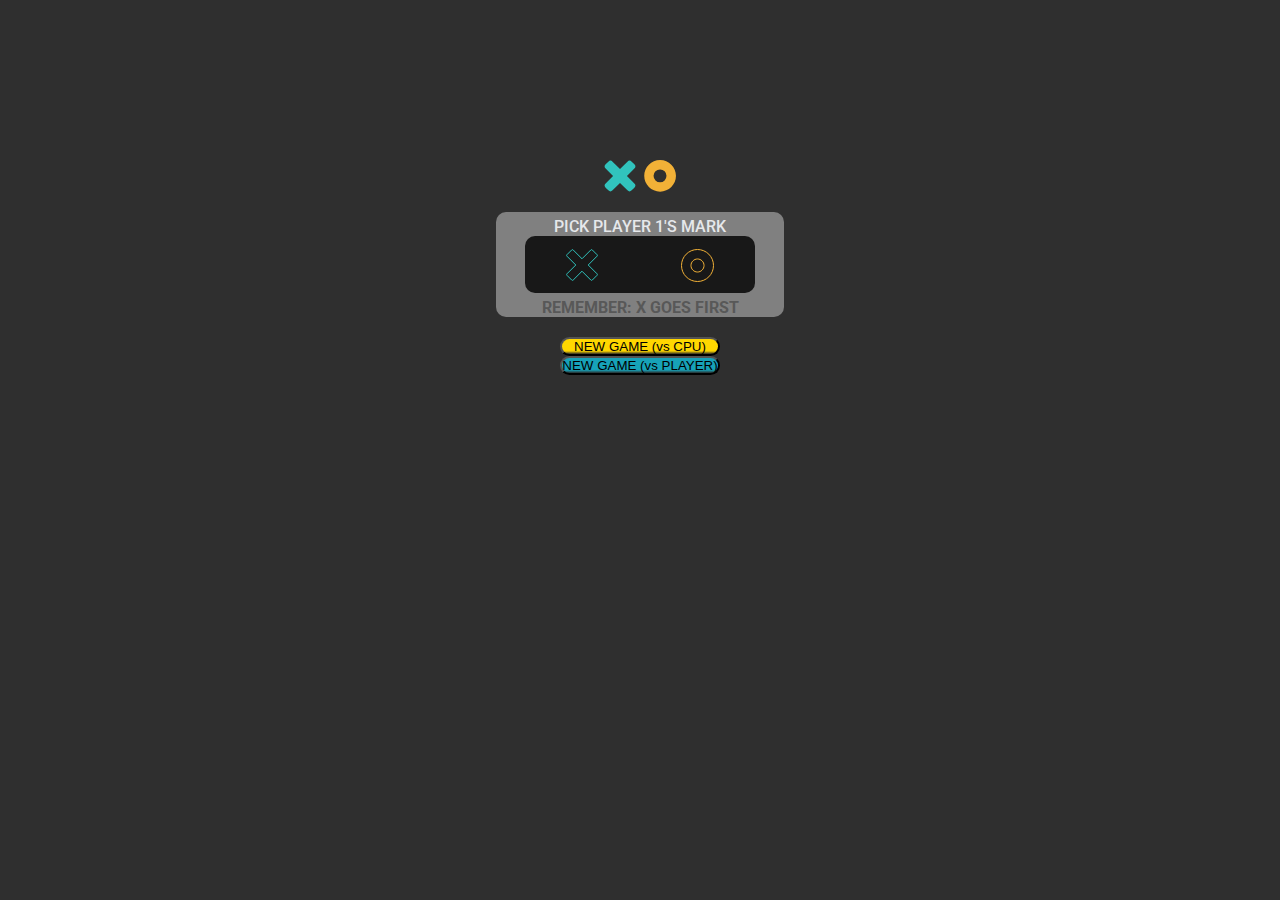
<file: index.html>
<!DOCTYPE html>
<html lang="en">
  <head>
    <meta charset="UTF-8" />
    <meta name="viewport" content="width=device-width, initial-scale=1.0" />

    <link
      rel="icon"
      type="image/png"
      sizes="32x32"
      href="./assets/favicon-32x32.png"
    />

    <title>Frontend Mentor | Tic Tac Toe</title>

    <link
      rel="stylesheet"
      href="https://cdn.jsdelivr.net/npm/bootstrap@4.6.2/dist/css/bootstrap.min.css"
      integrity="sha384-xOolHFLEh07PJGoPkLv1IbcEPTNtaed2xpHsD9ESMhqIYd0nLMwNLD69Npy4HI+N"
      crossorigin="anonymous"
    />
    <link rel="preconnect" href="https://fonts.googleapis.com" />
    <link rel="preconnect" href="https://fonts.gstatic.com" crossorigin />
    <link
      href="https://fonts.googleapis.com/css2?family=Roboto:ital,wght@0,400;1,500&display=swap"
      rel="stylesheet"
    />

    <link rel="stylesheet" href="style.css" />
    <script
      src="index.js
    "
      defer
    ></script>
  </head>
  <body>
    <!-- New game menu start -->
    <div class="container" id="new-game-container">
      <img src=".//assets/logo.svg" alt="logo" />
      <div>
        <p>PICK PLAYER 1'S MARK</p>
        <div id="icon-selector-div">
          <div id="icon-selector-img1">
            <img id="x-btn" src="./assets/icon-x-outline.svg" alt="x-button" />
          </div>
          <div id="icon-selector-img2">
            <img id="o-btn" src="./assets/icon-o-outline.svg" alt="o-button" />
          </div>
        </div>
        <p>REMEMBER: X GOES FIRST</p>
      </div>

      <div class="d-grid gap-2 col-6 mx-auto" id="player-selector">
        <button
          type="button"
          id="new-game-cpu"
          class="game-mode btn btn-warning"
        >
          NEW GAME (vs CPU)
        </button>
        <button
          type="button"
          id="new-game-player"
          class="game-mode btn btn-info"
        >
          NEW GAME (vs PLAYER)
        </button>
      </div>
    </div>
    <!-- New game menu end -->
    <script src="https://cdn.jsdelivr.net/npm/bootstrap@5.3.1/dist/js/bootstrap.bundle.min.js"></script>
  </body>
</html>
</file>
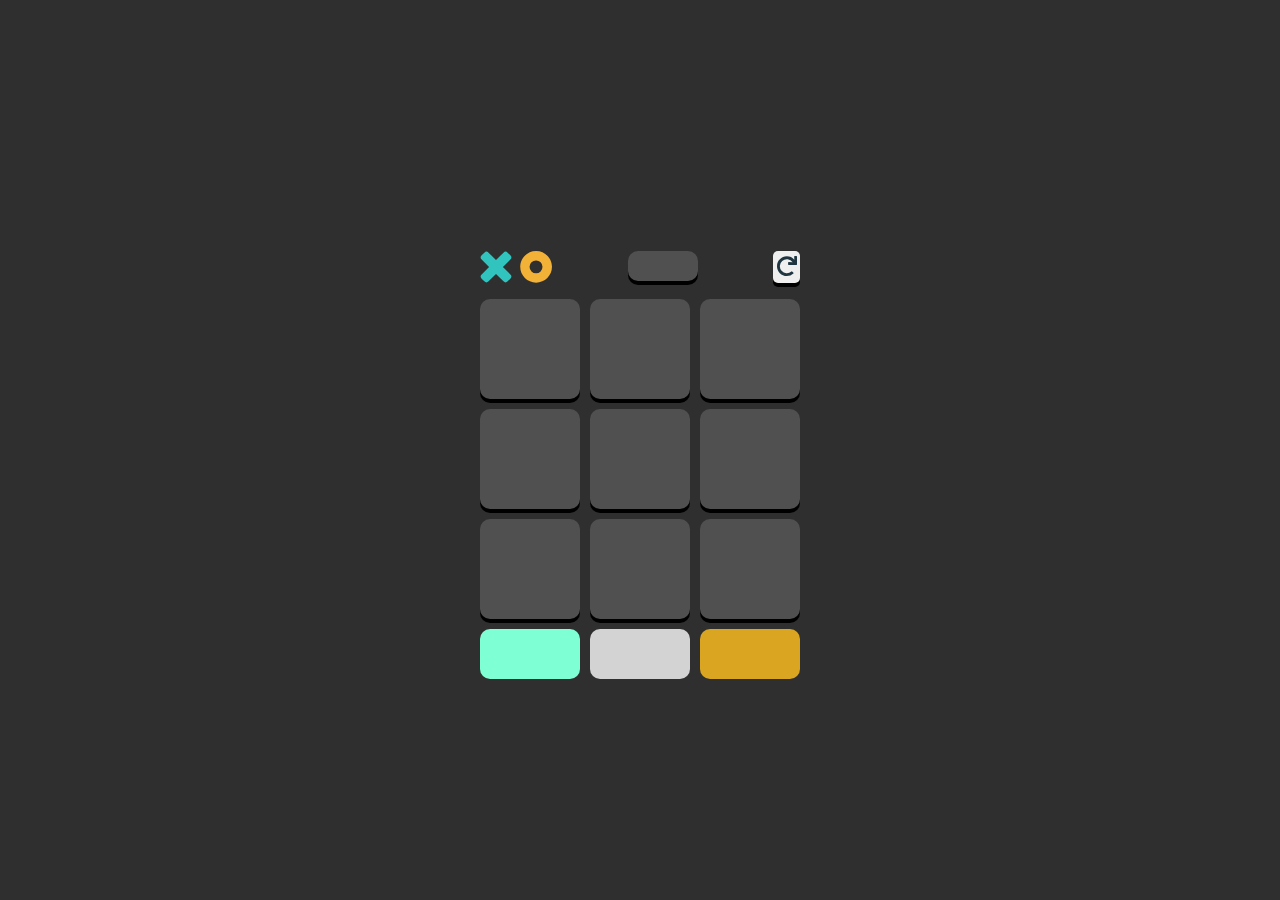
<file: gameboard.html>
<!DOCTYPE html>
<html lang="en">
  <head>
    <meta charset="UTF-8" />
    <meta name="viewport" content="width=device-width, initial-scale=1.0" />
    <link
      rel="stylesheet"
      href="https://cdn.jsdelivr.net/npm/bootstrap@4.6.2/dist/css/bootstrap.min.css"
      integrity="sha384-xOolHFLEh07PJGoPkLv1IbcEPTNtaed2xpHsD9ESMhqIYd0nLMwNLD69Npy4HI+N"
      crossorigin="anonymous"
    />
    <link rel="preconnect" href="https://fonts.googleapis.com" />
    <link rel="preconnect" href="https://fonts.gstatic.com" crossorigin />
    <link
      href="https://fonts.googleapis.com/css2?family=Roboto:ital,wght@0,400;1,500&display=swap"
      rel="stylesheet"
    />
    <link rel="stylesheet" href="gameboard.css" />
    <link rel="stylesheet" href="style.css" />
    <title>Frontend Mentor | Tic Tac Toe</title>
    <script src="gameBoard.js" defer></script>
  </head>
  <body>
    <div id="container-all">
      <div id="top-buttons">
        <img src="./assets/logo.svg" alt="logo" />
        <p id="player-turn"></p>
        <button id="restart" type="button">
          <img src="./assets/icon-restart.svg" alt="restart button" />
        </button>
      </div>
      <div id="game-board">
        <div class="gameBlocks"></div>
        <div class="gameBlocks"></div>
        <div class="gameBlocks"></div>
        <div class="gameBlocks"></div>
        <div class="gameBlocks"></div>
        <div class="gameBlocks"></div>
        <div class="gameBlocks"></div>
        <div class="gameBlocks"></div>
        <div class="gameBlocks"></div>
        <div class="score"></div>
        <div class="score"></div>
        <div class="score"></div>
      </div>
    </div>
  </body>
</html>
</file>
<file: style.css>
*,
*::after,
*::before {
  margin: 0;
  padding: 0;
  box-sizing: border-box;
}

body {
  background-color: rgba(0, 0, 0, 0.815);
  height: 100vh;
  display: grid;
  grid-template-columns: 1fr 2fr 1fr;
}
p {
  font-family: "Roboto";
  font-weight: 500;
}

.container {
  color: white;
  grid-column: 2 / 3;
  display: flex;
  flex-direction: column;
  justify-content: flex-start;
  align-items: center;
  margin-top: 25%;
}
.container div > p:first-of-type {
  margin-top: 5px;
  color: rgb(230, 232, 235);
}
.container div > p:nth-of-type(2) {
  font-weight: 700;
  color: rgb(88, 88, 88);
}
#icon-selector-div img {
  width: 50%;
  margin: 10px 0;
}
#icon-selector-div div {
  text-align: center;
}

#icon-selector-img1 {
  border-radius: 10px;

  height: 90%;
}
#icon-selector-img2 {
  border-radius: 10px;

  height: 90%;
}

#icon-selector-container {
  width: 50%;
  margin: auto;
  text-align: center;
}
#icon-selector-div {
  align-items: center;
  display: flex;
  margin-bottom: 5px;
  border-radius: 10px;
  justify-content: space-around;
  width: 80%;
  background-color: rgba(0, 0, 0, 0.815);
  display: flex;
}

#player-selector {
  font-family: "Roboto";
  display: flex;
  flex-direction: column;
  gap: 3%;
}
#player-selector > button:first-of-type {
  border-radius: 10px;
  background: linear-gradient(to bottom, gold, gold 80%, rgba(0, 0, 0, 0.1));
}
.xo-icons {
  background-color: rgba(0, 0, 0, 0.815);
}

#player-selector > button:nth-of-type(2) {
  border-radius: 10px;
  background: linear-gradient(
    to bottom,
    #17a2b8,
    #17a2b8 80%,
    rgba(0, 0, 0, 0.1)
  );
}
#new-game-container > div:first-of-type {
  background-color: gray;
  border-radius: 10px;
  width: 18em;
  margin: 20px 0;
  display: flex;
  justify-items: center;
  align-items: center;
  flex-direction: column;
}
.button-active {
  background-color: rgb(230, 232, 235);
}
</file>
<file: gameboard.css>
#container-all {
  grid-column: 2/3;
  justify-self: center;
  align-self: center;
  margin-top: 5em;
}

#top-buttons {
  display: flex;
  justify-content: space-between;
  margin-bottom: 1em;
}
#top-buttons button {
  border: none;
}

#game-board {
  display: grid;
  grid-template-columns: repeat(
    3,
    100px
  ); /* Define 3 columns of 100px width each */
  grid-template-rows: repeat(4, 100px); /* Define 4 rows of 100px height each */
  grid-gap: 10px; /* Optional: Add some spacing between the grid items */
}

.gameBlocks {
  width: 100px;
  height: 100px;
  border-radius: 10px;
  background-color: rgb(80, 80, 80);
  box-shadow: 0 4px 0 rgba(0, 0, 0, 1);
  display: flex;
  align-items: center;
  justify-content: center;
  transition: transform 1s;
}
.gameBlocks:hover {
  cursor: pointer;
}
.gameBlocks img {
  display: none;
  width: 60px;
  height: 60px;
}
.gameBlocks.spin img {
  display: block;
}
.gameBlocks.spin {
  transform: rotateY(180deg);
}

.score {
  width: 100px;
  height: 50px;
  border-radius: 10px;
}
#game-board > div:nth-of-type(10) {
  background-color: aquamarine;
}
#game-board > div:nth-of-type(11) {
  background-color: lightgray;
}
#game-board > div:nth-of-type(12) {
  background-color: goldenrod;
}

#player-turn {
  display: flex;
  place-content: center;
  place-items: center;
  height: 30px;
  width: 70px;
  border-radius: 10px;
  box-shadow: 0 4px 0 rgba(0, 0, 0, 1);
  background-color: rgb(80, 80, 80);
  color: rgb(192, 191, 191);
}
#restart {
  width: 2em;
  border-radius: 5px;
  box-shadow: 0 4px 0 rgba(0, 0, 0, 1);
}
</file>
